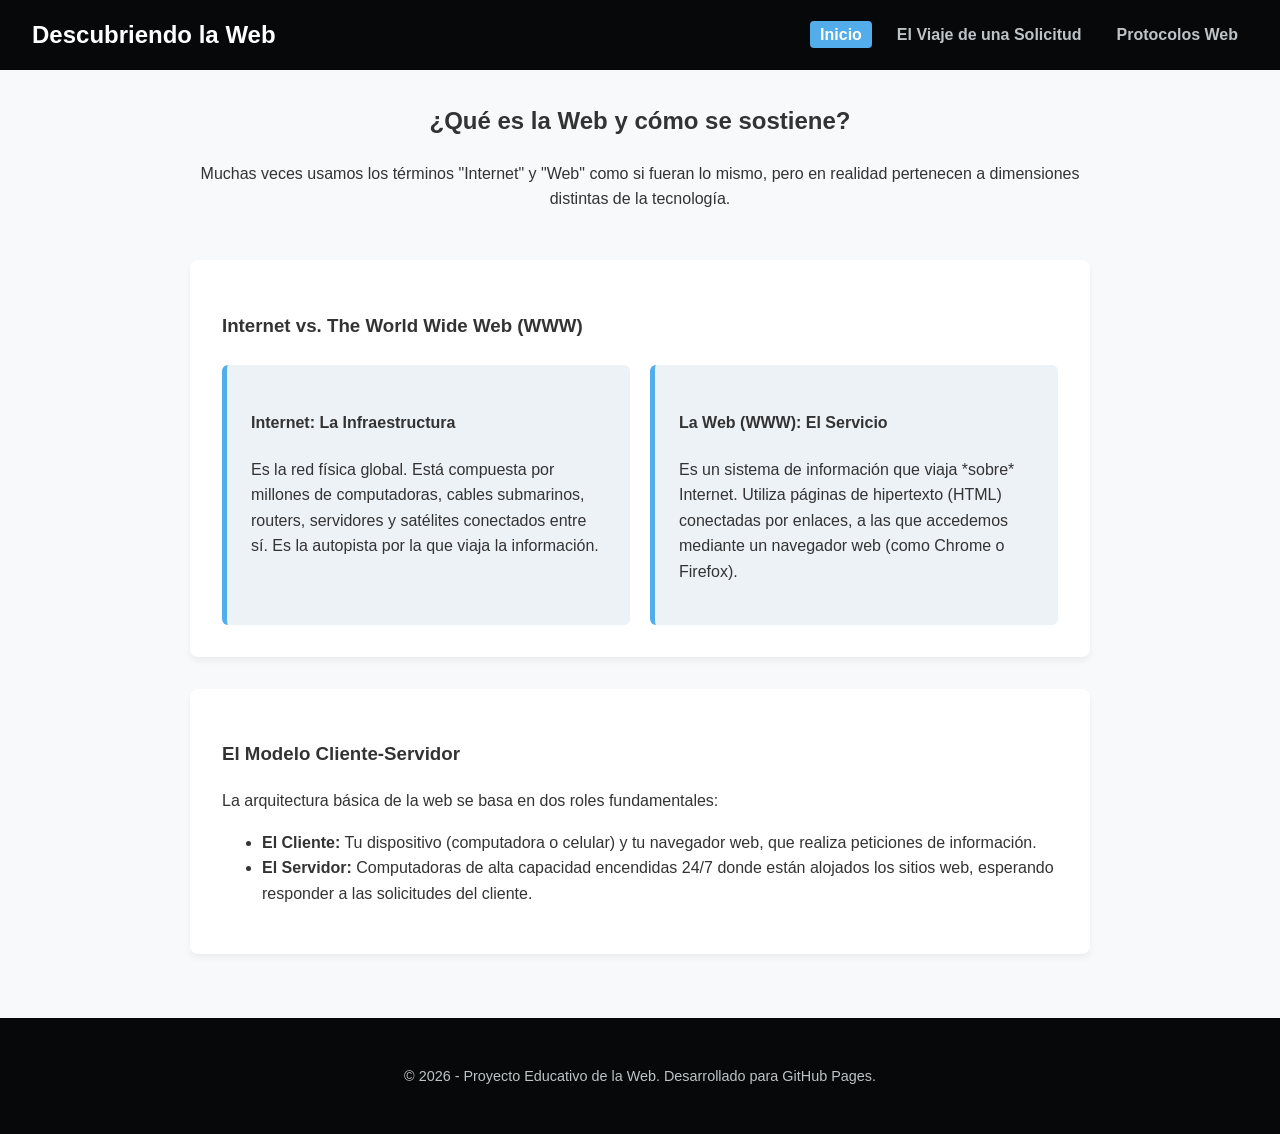
<file: index.html>
<!DOCTYPE html>
<html lang="es">
<head>
    <meta charset="UTF-8">
    <meta name="viewport" content="width=device-width, initial-scale=1.0">
    <title>¿Qué es la Web? - El Funcionamiento de Internet</title>
    <link rel="stylesheet" href="estilos.css">
</head>
<body>
    <header>
        <h1>Descubriendo la Web</h1>
        <nav>
            <ul>
                <li><a href="index.html" class="active">Inicio</a></li>
                <li><a href="viaje.html">El Viaje de una Solicitud</a></li>
                <li><a href="protocolos.html">Protocolos Web</a></li>
            </ul>
        </nav>
    </header>

    <main>
        <section class="hero">
            <h2>¿Qué es la Web y cómo se sostiene?</h2>
            <p>Muchas veces usamos los términos "Internet" y "Web" como si fueran lo mismo, pero en realidad pertenecen a dimensiones distintas de la tecnología.</p>
        </section>

        <section class="content-box">
            <h3>Internet vs. The World Wide Web (WWW)</h3>
            <div class="comparison">
                <div class="card">
                    <h4>Internet: La Infraestructura</h4>
                    <p>Es la red física global. Está compuesta por millones de computadoras, cables submarinos, routers, servidores y satélites conectados entre sí. Es la autopista por la que viaja la información.</p>
                </div>
                <div class="card">
                    <h4>La Web (WWW): El Servicio</h4>
                    <p>Es un sistema de información que viaja *sobre* Internet. Utiliza páginas de hipertexto (HTML) conectadas por enlaces, a las que accedemos mediante un navegador web (como Chrome o Firefox).</p>
                </div>
            </div>
        </section>

        <section class="content-box">
            <h3>El Modelo Cliente-Servidor</h3>
            <p>La arquitectura básica de la web se basa en dos roles fundamentales:</p>
            <ul>
                <li><strong>El Cliente:</strong> Tu dispositivo (computadora o celular) y tu navegador web, que realiza peticiones de información.</li>
                <li><strong>El Servidor:</strong> Computadoras de alta capacidad encendidas 24/7 donde están alojados los sitios web, esperando responder a las solicitudes del cliente.</li>
            </ul>
        </section>
    </main>

    <footer>
        <p>&copy; 2026 - Proyecto Educativo de la Web. Desarrollado para GitHub Pages.</p>
    </footer>
</body>
</html>
</file>
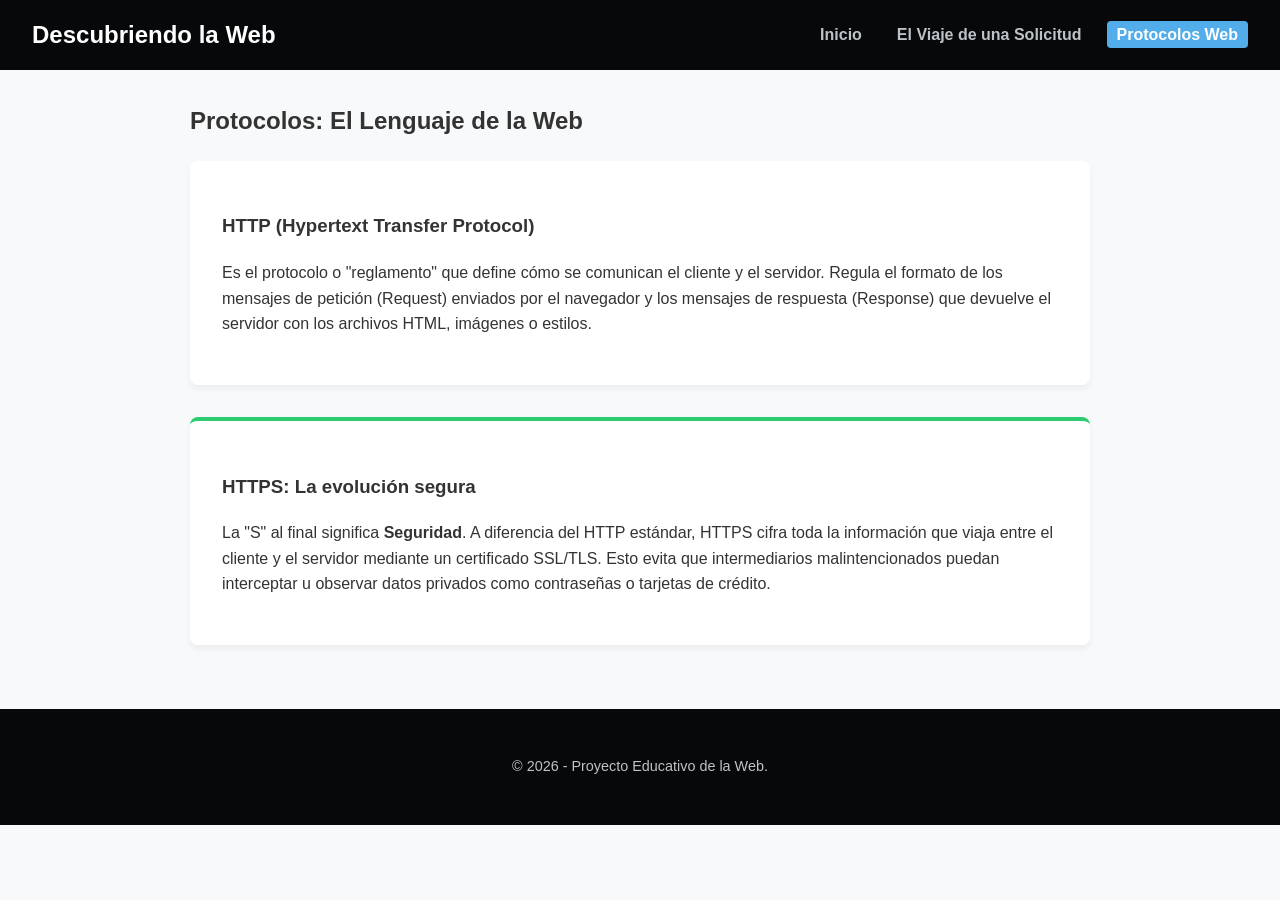
<file: protocolos.html>
<!DOCTYPE html>
<html lang="es">
<head>
    <meta charset="UTF-8">
    <meta name="viewport" content="width=device-width, initial-scale=1.0">
    <title>Protocolos Web - HTTP y HTTPS</title>
    <link rel="stylesheet" href="estilos.css">
</head>
<body>
    <header>
        <h1>Descubriendo la Web</h1>
        <nav>
            <ul>
                <li><a href="index.html">Inicio</a></li>
                <li><a href="viaje.html">El Viaje de una Solicitud</a></li>
                <li><a href="protocolos.html" class="active">Protocolos Web</a></li>
            </ul>
        </nav>
    </header>

    <main>
        <h2>Protocolos: El Lenguaje de la Web</h2>
        
        <section class="content-box">
            <h3>HTTP (Hypertext Transfer Protocol)</h3>
            <p>Es el protocolo o "reglamento" que define cómo se comunican el cliente y el servidor. Regula el formato de los mensajes de petición (Request) enviados por el navegador y los mensajes de respuesta (Response) que devuelve el servidor con los archivos HTML, imágenes o estilos.</p>
        </section>

        <section class="content-box secure">
            <h3>HTTPS: La evolución segura</h3>
            <p>La "S" al final significa <strong>Seguridad</strong>. A diferencia del HTTP estándar, HTTPS cifra toda la información que viaja entre el cliente y el servidor mediante un certificado SSL/TLS. Esto evita que intermediarios malintencionados puedan interceptar u observar datos privados como contraseñas o tarjetas de crédito.</p>
        </section>
    </main>

    <footer>
        <p>&copy; 2026 - Proyecto Educativo de la Web.</p>
    </footer>
</body>
</html>
</file>
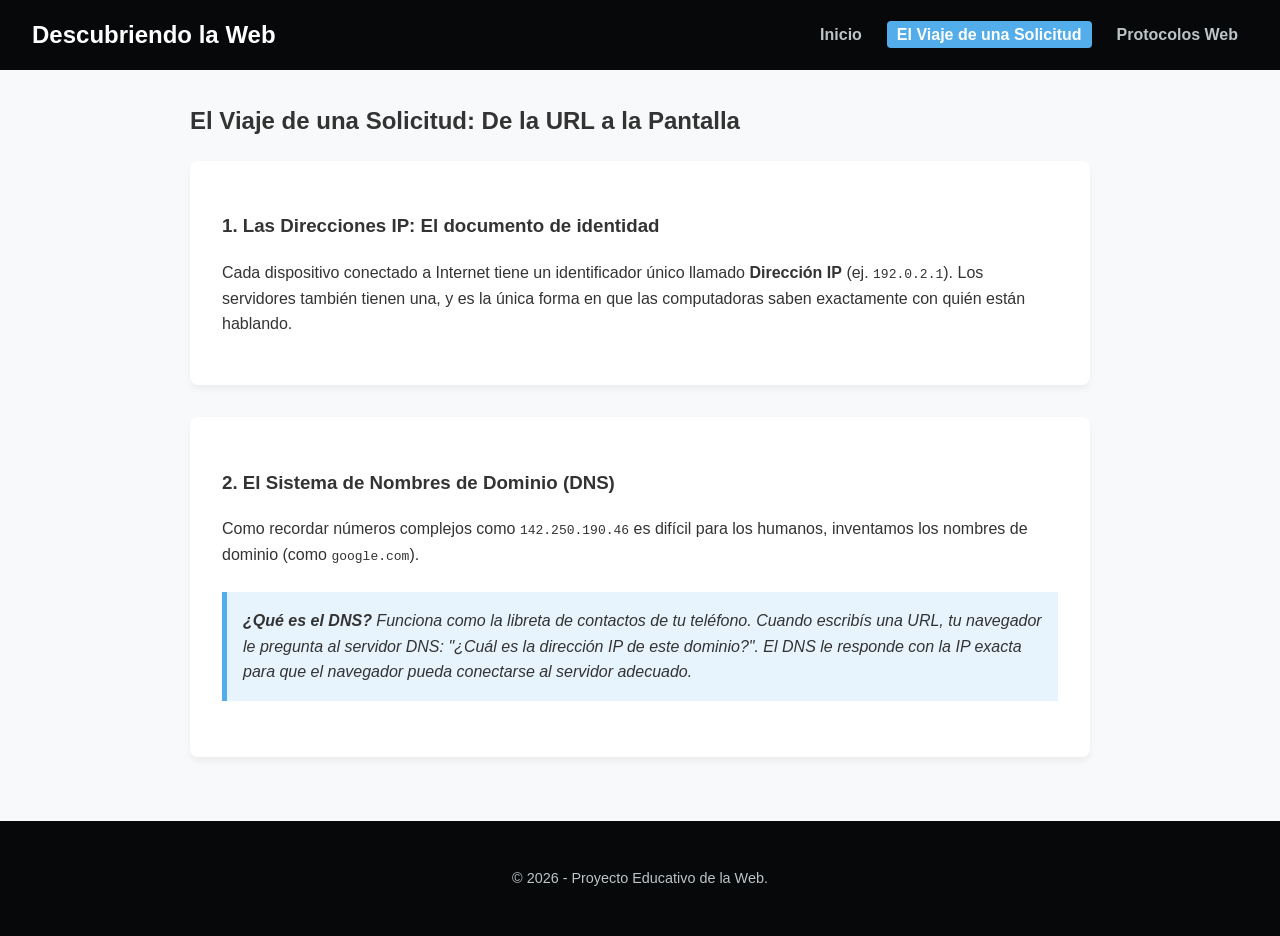
<file: viaje.html>
<!DOCTYPE html>
<html lang="es">
<head>
    <meta charset="UTF-8">
    <meta name="viewport" content="width=device-width, initial-scale=1.0">
    <title>El Viaje de una Solicitud - DNS e IP</title>
    <link rel="stylesheet" href="estilos.css">
</head>
<body>
    <header>
        <h1>Descubriendo la Web</h1>
        <nav>
            <ul>
                <li><a href="index.html">Inicio</a></li>
                <li><a href="viaje.html" class="active">El Viaje de una Solicitud</a></li>
                <li><a href="protocolos.html">Protocolos Web</a></li>
            </ul>
        </nav>
    </header>

    <main>
        <h2>El Viaje de una Solicitud: De la URL a la Pantalla</h2>
        
        <section class="content-box">
            <h3>1. Las Direcciones IP: El documento de identidad</h3>
            <p>Cada dispositivo conectado a Internet tiene un identificador único llamado <strong>Dirección IP</strong> (ej. <code>192.0.2.1</code>). Los servidores también tienen una, y es la única forma en que las computadoras saben exactamente con quién están hablando.</p>
        </section>

        <section class="content-box">
            <h3>2. El Sistema de Nombres de Dominio (DNS)</h3>
            <p>Como recordar números complejos como <code>142.250.190.46</code> es difícil para los humanos, inventamos los nombres de dominio (como <code>google.com</code>).</p>
            <blockquote>
                <strong>¿Qué es el DNS?</strong> Funciona como la libreta de contactos de tu teléfono. Cuando escribís una URL, tu navegador le pregunta al servidor DNS: <em>"¿Cuál es la dirección IP de este dominio?"</em>. El DNS le responde con la IP exacta para que el navegador pueda conectarse al servidor adecuado.
            </blockquote>
        </section>
    </main>

    <footer>
        <p>&copy; 2026 - Proyecto Educativo de la Web.</p>
    </footer>
</body>
</html>
</file>
<file: estilos.css>
/* Variables de color y tipografía */
:root {
    --primary-color: hsl(200, 23%, 3%);
    --accent-color: #52adea;
    --bg-color: #f8f9fa;
    --text-color: #333;
    --white: #ffffff;
}

body {
    font-family: 'Segoe UI', Tahoma, Geneva, Verdana, sans-serif;
    line-height: 1.6;
    margin: 0;
    padding: 0;
    background-color: var(--bg-color);
    color: var(--text-color);
}

header {
    background-color: var(--primary-color);
    color: var(--white);
    padding: 1rem 2rem;
    display: flex;
    justify-content: space-between;
    align-items: center;
    flex-wrap: wrap;
}

header h1 {
    margin: 0;
    font-size: 1.5rem;
}

nav ul {
    list-style: none;
    padding: 0;
    display: flex;
    gap: 15px;
    margin: 0;
}

nav a {
    color: #bdc3c7;
    text-decoration: none;
    font-weight: bold;
    padding: 5px 10px;
    border-radius: 4px;
    transition: background 0.3s, color 0.3s;
}

nav a:hover, nav a.active {
    color: var(--white);
    background-color: var(--accent-color);
}

main {
    max-width: 900px;
    margin: 2rem auto;
    padding: 0 1rem;
}

.hero {
    text-align: center;
    margin-bottom: 3rem;
}

.content-box {
    background: var(--white);
    padding: 2rem;
    margin-bottom: 2rem;
    border-radius: 8px;
    box-shadow: 0 4px 6px rgba(0,0,0,0.05);
}

.comparison {
    display: grid;
    grid-template-columns: repeat(auto-fit, minmax(280px, 1fr));
    gap: 20px;
    margin-top: 1.5rem;
}

.card {
    background: #edf2f7;
    padding: 1.5rem;
    border-radius: 6px;
    border-left: 5px solid var(--accent-color);
}

blockquote {
    background: #e8f4fd;
    border-left: 5px solid var(--accent-color);
    margin: 1.5rem 0;
    padding: 1rem;
    font-style: italic;
}

.secure {
    border-top: 4px solid #2ecc71;
}

footer {
    text-align: center;
    padding: 2rem;
    background-color: var(--primary-color);
    color: #bdc3c7;
    margin-top: 4rem;
    font-size: 0.9rem;
}
</file>
